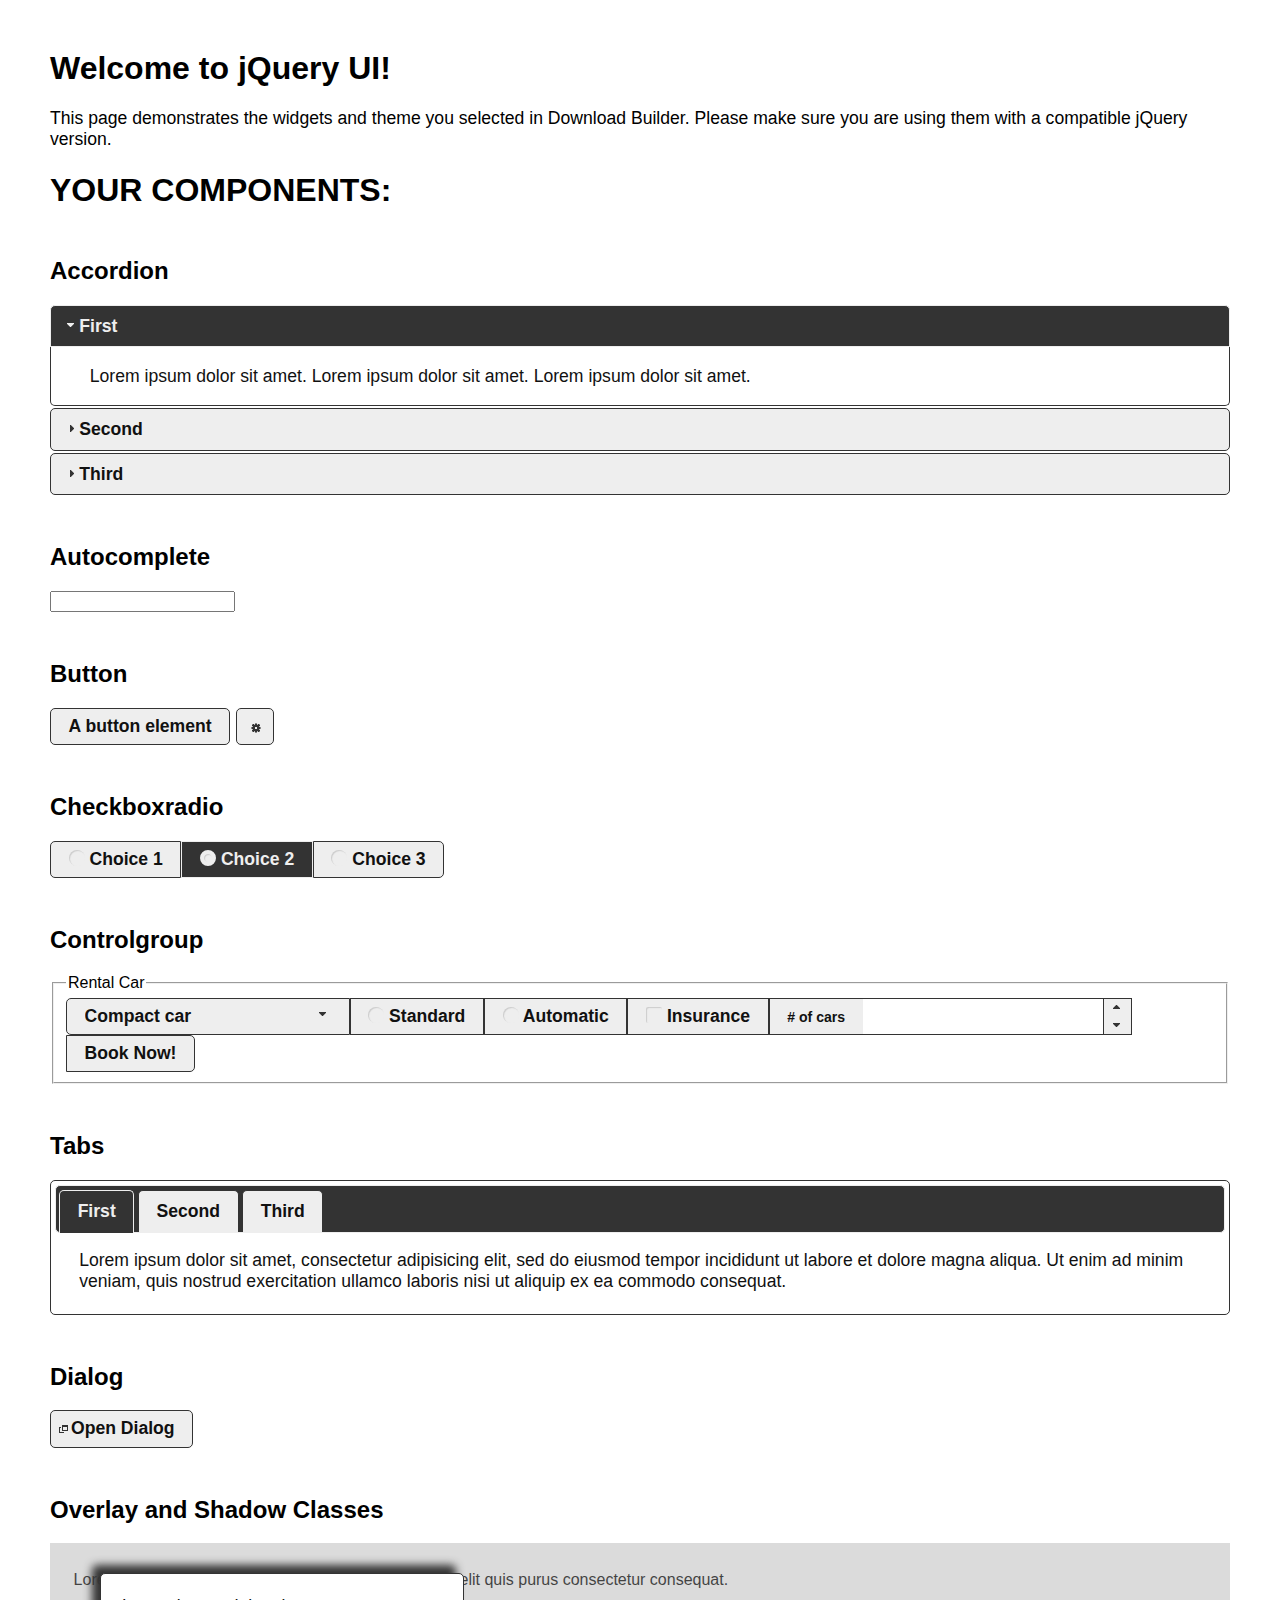
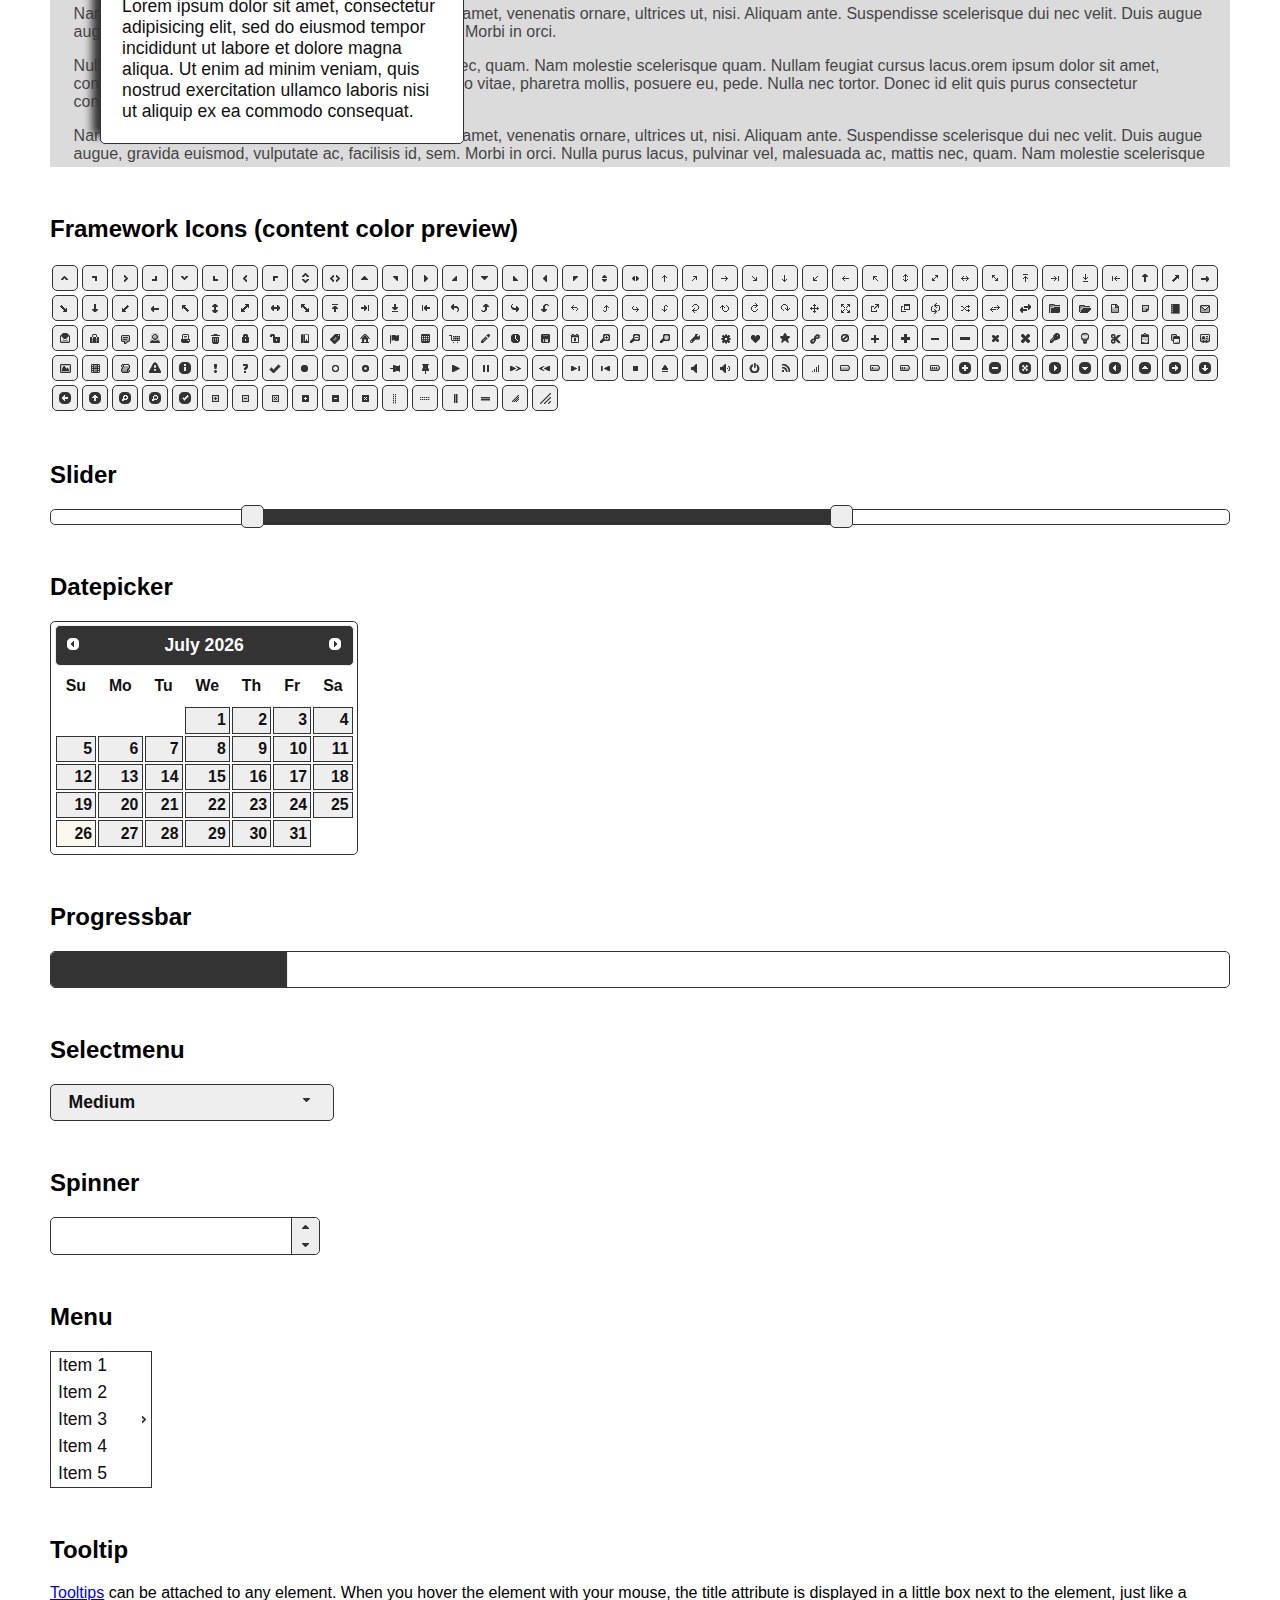
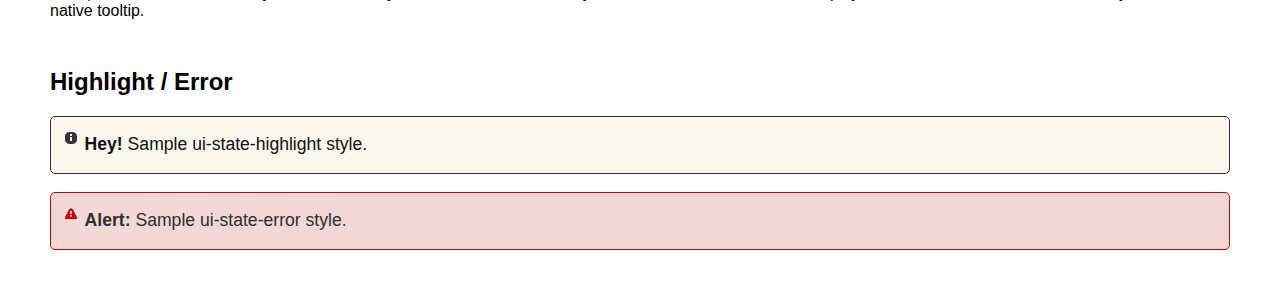
<file: Webapp/js/jquery-ui-1.13.2.custom/index.html>
<!doctype html>
<html lang="us">
<head>
	<meta charset="utf-8">
	<title>jQuery UI Example Page</title>
	<link href="jquery-ui.css" rel="stylesheet">
	<style>
	body{
		font-family: "Trebuchet MS", sans-serif;
		margin: 50px;
	}
	.demoHeaders {
		margin-top: 2em;
	}
	#dialog-link {
		padding: .4em 1em .4em 20px;
		text-decoration: none;
		position: relative;
	}
	#dialog-link span.ui-icon {
		margin: 0 5px 0 0;
		position: absolute;
		left: .2em;
		top: 50%;
		margin-top: -8px;
	}
	#icons {
		margin: 0;
		padding: 0;
	}
	#icons li {
		margin: 2px;
		position: relative;
		padding: 4px 0;
		cursor: pointer;
		float: left;
		list-style: none;
	}
	#icons span.ui-icon {
		float: left;
		margin: 0 4px;
	}
	.fakewindowcontain .ui-widget-overlay {
		position: absolute;
	}
	select {
		width: 200px;
	}
	</style>
</head>
<body>

<h1>Welcome to jQuery UI!</h1>

<div class="ui-widget">
	<p>This page demonstrates the widgets and theme you selected in Download Builder. Please make sure you are using them with a compatible jQuery version.</p>
</div>

<h1>YOUR COMPONENTS:</h1>

<!-- Accordion -->
<h2 class="demoHeaders">Accordion</h2>
<div id="accordion">
	<h3>First</h3>
	<div>Lorem ipsum dolor sit amet. Lorem ipsum dolor sit amet. Lorem ipsum dolor sit amet.</div>
	<h3>Second</h3>
	<div>Phasellus mattis tincidunt nibh.</div>
	<h3>Third</h3>
	<div>Nam dui erat, auctor a, dignissim quis.</div>
</div>

<!-- Autocomplete -->
<h2 class="demoHeaders">Autocomplete</h2>
<div>
	<input id="autocomplete" title="type &quot;a&quot;">
</div>

<!-- Button -->
<h2 class="demoHeaders">Button</h2>
<button id="button">A button element</button>
<button id="button-icon">An icon-only button</button>

<!-- Checkboxradio -->
<h2 class="demoHeaders">Checkboxradio</h2>
<form style="margin-top: 1em;">
	<div id="radioset">
		<input type="radio" id="radio1" name="radio"><label for="radio1">Choice 1</label>
		<input type="radio" id="radio2" name="radio" checked="checked"><label for="radio2">Choice 2</label>
		<input type="radio" id="radio3" name="radio"><label for="radio3">Choice 3</label>
	</div>
</form>

<!-- Controlgroup -->
<h2 class="demoHeaders">Controlgroup</h2>
<fieldset>
	<legend>Rental Car</legend>
	<div id="controlgroup">
		<select id="car-type">
			<option>Compact car</option>
			<option>Midsize car</option>
			<option>Full size car</option>
			<option>SUV</option>
			<option>Luxury</option>
			<option>Truck</option>
			<option>Van</option>
		</select>
		<label for="transmission-standard">Standard</label>
		<input type="radio" name="transmission" id="transmission-standard">
		<label for="transmission-automatic">Automatic</label>
		<input type="radio" name="transmission" id="transmission-automatic">
		<label for="insurance">Insurance</label>
		<input type="checkbox" name="insurance" id="insurance">
		<label for="horizontal-spinner" class="ui-controlgroup-label"># of cars</label>
		<input id="horizontal-spinner" class="ui-spinner-input">
		<button>Book Now!</button>
	</div>
</fieldset>

<!-- Tabs -->
<h2 class="demoHeaders">Tabs</h2>
<div id="tabs">
	<ul>
		<li><a href="#tabs-1">First</a></li>
		<li><a href="#tabs-2">Second</a></li>
		<li><a href="#tabs-3">Third</a></li>
	</ul>
	<div id="tabs-1">Lorem ipsum dolor sit amet, consectetur adipisicing elit, sed do eiusmod tempor incididunt ut labore et dolore magna aliqua. Ut enim ad minim veniam, quis nostrud exercitation ullamco laboris nisi ut aliquip ex ea commodo consequat.</div>
	<div id="tabs-2">Phasellus mattis tincidunt nibh. Cras orci urna, blandit id, pretium vel, aliquet ornare, felis. Maecenas scelerisque sem non nisl. Fusce sed lorem in enim dictum bibendum.</div>
	<div id="tabs-3">Nam dui erat, auctor a, dignissim quis, sollicitudin eu, felis. Pellentesque nisi urna, interdum eget, sagittis et, consequat vestibulum, lacus. Mauris porttitor ullamcorper augue.</div>
</div>

<h2 class="demoHeaders">Dialog</h2>
<p>
	<button id="dialog-link" class="ui-button ui-corner-all ui-widget">
		<span class="ui-icon ui-icon-newwin"></span>Open Dialog
	</button>
</p>

<h2 class="demoHeaders">Overlay and Shadow Classes</h2>
<div style="position: relative; width: 96%; height: 200px; padding:1% 2%; overflow:hidden;" class="fakewindowcontain">
	<p>Lorem ipsum dolor sit amet,  Nulla nec tortor. Donec id elit quis purus consectetur consequat. </p><p>Nam congue semper tellus. Sed erat dolor, dapibus sit amet, venenatis ornare, ultrices ut, nisi. Aliquam ante. Suspendisse scelerisque dui nec velit. Duis augue augue, gravida euismod, vulputate ac, facilisis id, sem. Morbi in orci. </p><p>Nulla purus lacus, pulvinar vel, malesuada ac, mattis nec, quam. Nam molestie scelerisque quam. Nullam feugiat cursus lacus.orem ipsum dolor sit amet, consectetur adipiscing elit. Donec libero risus, commodo vitae, pharetra mollis, posuere eu, pede. Nulla nec tortor. Donec id elit quis purus consectetur consequat. </p><p>Nam congue semper tellus. Sed erat dolor, dapibus sit amet, venenatis ornare, ultrices ut, nisi. Aliquam ante. Suspendisse scelerisque dui nec velit. Duis augue augue, gravida euismod, vulputate ac, facilisis id, sem. Morbi in orci. Nulla purus lacus, pulvinar vel, malesuada ac, mattis nec, quam. Nam molestie scelerisque quam. </p><p>Nullam feugiat cursus lacus.orem ipsum dolor sit amet, consectetur adipiscing elit. Donec libero risus, commodo vitae, pharetra mollis, posuere eu, pede. Nulla nec tortor. Donec id elit quis purus consectetur consequat. Nam congue semper tellus. Sed erat dolor, dapibus sit amet, venenatis ornare, ultrices ut, nisi. Aliquam ante. </p><p>Suspendisse scelerisque dui nec velit. Duis augue augue, gravida euismod, vulputate ac, facilisis id, sem. Morbi in orci. Nulla purus lacus, pulvinar vel, malesuada ac, mattis nec, quam. Nam molestie scelerisque quam. Nullam feugiat cursus lacus.orem ipsum dolor sit amet, consectetur adipiscing elit. Donec libero risus, commodo vitae, pharetra mollis, posuere eu, pede. Nulla nec tortor. Donec id elit quis purus consectetur consequat. Nam congue semper tellus. Sed erat dolor, dapibus sit amet, venenatis ornare, ultrices ut, nisi. </p>

	<!-- ui-dialog -->
	<div class="ui-widget-overlay ui-front"></div>
	<div style="position: absolute; width: 320px; left: 50px; top: 30px; padding: 1.2em" class="ui-widget ui-front ui-widget-content ui-corner-all ui-widget-shadow">
		Lorem ipsum dolor sit amet, consectetur adipisicing elit, sed do eiusmod tempor incididunt ut labore et dolore magna aliqua. Ut enim ad minim veniam, quis nostrud exercitation ullamco laboris nisi ut aliquip ex ea commodo consequat.
	</div>

</div>

<!-- ui-dialog -->
<div id="dialog" title="Dialog Title">
	<p>Lorem ipsum dolor sit amet, consectetur adipisicing elit, sed do eiusmod tempor incididunt ut labore et dolore magna aliqua. Ut enim ad minim veniam, quis nostrud exercitation ullamco laboris nisi ut aliquip ex ea commodo consequat.</p>
</div>


<h2 class="demoHeaders">Framework Icons (content color preview)</h2>
<ul id="icons" class="ui-widget ui-helper-clearfix">
	<li class="ui-state-default ui-corner-all" title=".ui-icon-caret-1-n"><span class="ui-icon ui-icon-caret-1-n"></span></li>
	<li class="ui-state-default ui-corner-all" title=".ui-icon-caret-1-ne"><span class="ui-icon ui-icon-caret-1-ne"></span></li>
	<li class="ui-state-default ui-corner-all" title=".ui-icon-caret-1-e"><span class="ui-icon ui-icon-caret-1-e"></span></li>
	<li class="ui-state-default ui-corner-all" title=".ui-icon-caret-1-se"><span class="ui-icon ui-icon-caret-1-se"></span></li>
	<li class="ui-state-default ui-corner-all" title=".ui-icon-caret-1-s"><span class="ui-icon ui-icon-caret-1-s"></span></li>
	<li class="ui-state-default ui-corner-all" title=".ui-icon-caret-1-sw"><span class="ui-icon ui-icon-caret-1-sw"></span></li>
	<li class="ui-state-default ui-corner-all" title=".ui-icon-caret-1-w"><span class="ui-icon ui-icon-caret-1-w"></span></li>
	<li class="ui-state-default ui-corner-all" title=".ui-icon-caret-1-nw"><span class="ui-icon ui-icon-caret-1-nw"></span></li>
	<li class="ui-state-default ui-corner-all" title=".ui-icon-caret-2-n-s"><span class="ui-icon ui-icon-caret-2-n-s"></span></li>
	<li class="ui-state-default ui-corner-all" title=".ui-icon-caret-2-e-w"><span class="ui-icon ui-icon-caret-2-e-w"></span></li>
	<li class="ui-state-default ui-corner-all" title=".ui-icon-triangle-1-n"><span class="ui-icon ui-icon-triangle-1-n"></span></li>
	<li class="ui-state-default ui-corner-all" title=".ui-icon-triangle-1-ne"><span class="ui-icon ui-icon-triangle-1-ne"></span></li>
	<li class="ui-state-default ui-corner-all" title=".ui-icon-triangle-1-e"><span class="ui-icon ui-icon-triangle-1-e"></span></li>
	<li class="ui-state-default ui-corner-all" title=".ui-icon-triangle-1-se"><span class="ui-icon ui-icon-triangle-1-se"></span></li>
	<li class="ui-state-default ui-corner-all" title=".ui-icon-triangle-1-s"><span class="ui-icon ui-icon-triangle-1-s"></span></li>
	<li class="ui-state-default ui-corner-all" title=".ui-icon-triangle-1-sw"><span class="ui-icon ui-icon-triangle-1-sw"></span></li>
	<li class="ui-state-default ui-corner-all" title=".ui-icon-triangle-1-w"><span class="ui-icon ui-icon-triangle-1-w"></span></li>
	<li class="ui-state-default ui-corner-all" title=".ui-icon-triangle-1-nw"><span class="ui-icon ui-icon-triangle-1-nw"></span></li>
	<li class="ui-state-default ui-corner-all" title=".ui-icon-triangle-2-n-s"><span class="ui-icon ui-icon-triangle-2-n-s"></span></li>
	<li class="ui-state-default ui-corner-all" title=".ui-icon-triangle-2-e-w"><span class="ui-icon ui-icon-triangle-2-e-w"></span></li>
	<li class="ui-state-default ui-corner-all" title=".ui-icon-arrow-1-n"><span class="ui-icon ui-icon-arrow-1-n"></span></li>
	<li class="ui-state-default ui-corner-all" title=".ui-icon-arrow-1-ne"><span class="ui-icon ui-icon-arrow-1-ne"></span></li>
	<li class="ui-state-default ui-corner-all" title=".ui-icon-arrow-1-e"><span class="ui-icon ui-icon-arrow-1-e"></span></li>
	<li class="ui-state-default ui-corner-all" title=".ui-icon-arrow-1-se"><span class="ui-icon ui-icon-arrow-1-se"></span></li>
	<li class="ui-state-default ui-corner-all" title=".ui-icon-arrow-1-s"><span class="ui-icon ui-icon-arrow-1-s"></span></li>
	<li class="ui-state-default ui-corner-all" title=".ui-icon-arrow-1-sw"><span class="ui-icon ui-icon-arrow-1-sw"></span></li>
	<li class="ui-state-default ui-corner-all" title=".ui-icon-arrow-1-w"><span class="ui-icon ui-icon-arrow-1-w"></span></li>
	<li class="ui-state-default ui-corner-all" title=".ui-icon-arrow-1-nw"><span class="ui-icon ui-icon-arrow-1-nw"></span></li>
	<li class="ui-state-default ui-corner-all" title=".ui-icon-arrow-2-n-s"><span class="ui-icon ui-icon-arrow-2-n-s"></span></li>
	<li class="ui-state-default ui-corner-all" title=".ui-icon-arrow-2-ne-sw"><span class="ui-icon ui-icon-arrow-2-ne-sw"></span></li>
	<li class="ui-state-default ui-corner-all" title=".ui-icon-arrow-2-e-w"><span class="ui-icon ui-icon-arrow-2-e-w"></span></li>
	<li class="ui-state-default ui-corner-all" title=".ui-icon-arrow-2-se-nw"><span class="ui-icon ui-icon-arrow-2-se-nw"></span></li>
	<li class="ui-state-default ui-corner-all" title=".ui-icon-arrowstop-1-n"><span class="ui-icon ui-icon-arrowstop-1-n"></span></li>
	<li class="ui-state-default ui-corner-all" title=".ui-icon-arrowstop-1-e"><span class="ui-icon ui-icon-arrowstop-1-e"></span></li>
	<li class="ui-state-default ui-corner-all" title=".ui-icon-arrowstop-1-s"><span class="ui-icon ui-icon-arrowstop-1-s"></span></li>
	<li class="ui-state-default ui-corner-all" title=".ui-icon-arrowstop-1-w"><span class="ui-icon ui-icon-arrowstop-1-w"></span></li>
	<li class="ui-state-default ui-corner-all" title=".ui-icon-arrowthick-1-n"><span class="ui-icon ui-icon-arrowthick-1-n"></span></li>
	<li class="ui-state-default ui-corner-all" title=".ui-icon-arrowthick-1-ne"><span class="ui-icon ui-icon-arrowthick-1-ne"></span></li>
	<li class="ui-state-default ui-corner-all" title=".ui-icon-arrowthick-1-e"><span class="ui-icon ui-icon-arrowthick-1-e"></span></li>
	<li class="ui-state-default ui-corner-all" title=".ui-icon-arrowthick-1-se"><span class="ui-icon ui-icon-arrowthick-1-se"></span></li>
	<li class="ui-state-default ui-corner-all" title=".ui-icon-arrowthick-1-s"><span class="ui-icon ui-icon-arrowthick-1-s"></span></li>
	<li class="ui-state-default ui-corner-all" title=".ui-icon-arrowthick-1-sw"><span class="ui-icon ui-icon-arrowthick-1-sw"></span></li>
	<li class="ui-state-default ui-corner-all" title=".ui-icon-arrowthick-1-w"><span class="ui-icon ui-icon-arrowthick-1-w"></span></li>
	<li class="ui-state-default ui-corner-all" title=".ui-icon-arrowthick-1-nw"><span class="ui-icon ui-icon-arrowthick-1-nw"></span></li>
	<li class="ui-state-default ui-corner-all" title=".ui-icon-arrowthick-2-n-s"><span class="ui-icon ui-icon-arrowthick-2-n-s"></span></li>
	<li class="ui-state-default ui-corner-all" title=".ui-icon-arrowthick-2-ne-sw"><span class="ui-icon ui-icon-arrowthick-2-ne-sw"></span></li>
	<li class="ui-state-default ui-corner-all" title=".ui-icon-arrowthick-2-e-w"><span class="ui-icon ui-icon-arrowthick-2-e-w"></span></li>
	<li class="ui-state-default ui-corner-all" title=".ui-icon-arrowthick-2-se-nw"><span class="ui-icon ui-icon-arrowthick-2-se-nw"></span></li>
	<li class="ui-state-default ui-corner-all" title=".ui-icon-arrowthickstop-1-n"><span class="ui-icon ui-icon-arrowthickstop-1-n"></span></li>
	<li class="ui-state-default ui-corner-all" title=".ui-icon-arrowthickstop-1-e"><span class="ui-icon ui-icon-arrowthickstop-1-e"></span></li>
	<li class="ui-state-default ui-corner-all" title=".ui-icon-arrowthickstop-1-s"><span class="ui-icon ui-icon-arrowthickstop-1-s"></span></li>
	<li class="ui-state-default ui-corner-all" title=".ui-icon-arrowthickstop-1-w"><span class="ui-icon ui-icon-arrowthickstop-1-w"></span></li>
	<li class="ui-state-default ui-corner-all" title=".ui-icon-arrowreturnthick-1-w"><span class="ui-icon ui-icon-arrowreturnthick-1-w"></span></li>
	<li class="ui-state-default ui-corner-all" title=".ui-icon-arrowreturnthick-1-n"><span class="ui-icon ui-icon-arrowreturnthick-1-n"></span></li>
	<li class="ui-state-default ui-corner-all" title=".ui-icon-arrowreturnthick-1-e"><span class="ui-icon ui-icon-arrowreturnthick-1-e"></span></li>
	<li class="ui-state-default ui-corner-all" title=".ui-icon-arrowreturnthick-1-s"><span class="ui-icon ui-icon-arrowreturnthick-1-s"></span></li>
	<li class="ui-state-default ui-corner-all" title=".ui-icon-arrowreturn-1-w"><span class="ui-icon ui-icon-arrowreturn-1-w"></span></li>
	<li class="ui-state-default ui-corner-all" title=".ui-icon-arrowreturn-1-n"><span class="ui-icon ui-icon-arrowreturn-1-n"></span></li>
	<li class="ui-state-default ui-corner-all" title=".ui-icon-arrowreturn-1-e"><span class="ui-icon ui-icon-arrowreturn-1-e"></span></li>
	<li class="ui-state-default ui-corner-all" title=".ui-icon-arrowreturn-1-s"><span class="ui-icon ui-icon-arrowreturn-1-s"></span></li>
	<li class="ui-state-default ui-corner-all" title=".ui-icon-arrowrefresh-1-w"><span class="ui-icon ui-icon-arrowrefresh-1-w"></span></li>
	<li class="ui-state-default ui-corner-all" title=".ui-icon-arrowrefresh-1-n"><span class="ui-icon ui-icon-arrowrefresh-1-n"></span></li>
	<li class="ui-state-default ui-corner-all" title=".ui-icon-arrowrefresh-1-e"><span class="ui-icon ui-icon-arrowrefresh-1-e"></span></li>
	<li class="ui-state-default ui-corner-all" title=".ui-icon-arrowrefresh-1-s"><span class="ui-icon ui-icon-arrowrefresh-1-s"></span></li>
	<li class="ui-state-default ui-corner-all" title=".ui-icon-arrow-4"><span class="ui-icon ui-icon-arrow-4"></span></li>
	<li class="ui-state-default ui-corner-all" title=".ui-icon-arrow-4-diag"><span class="ui-icon ui-icon-arrow-4-diag"></span></li>
	<li class="ui-state-default ui-corner-all" title=".ui-icon-extlink"><span class="ui-icon ui-icon-extlink"></span></li>
	<li class="ui-state-default ui-corner-all" title=".ui-icon-newwin"><span class="ui-icon ui-icon-newwin"></span></li>
	<li class="ui-state-default ui-corner-all" title=".ui-icon-refresh"><span class="ui-icon ui-icon-refresh"></span></li>
	<li class="ui-state-default ui-corner-all" title=".ui-icon-shuffle"><span class="ui-icon ui-icon-shuffle"></span></li>
	<li class="ui-state-default ui-corner-all" title=".ui-icon-transfer-e-w"><span class="ui-icon ui-icon-transfer-e-w"></span></li>
	<li class="ui-state-default ui-corner-all" title=".ui-icon-transferthick-e-w"><span class="ui-icon ui-icon-transferthick-e-w"></span></li>
	<li class="ui-state-default ui-corner-all" title=".ui-icon-folder-collapsed"><span class="ui-icon ui-icon-folder-collapsed"></span></li>
	<li class="ui-state-default ui-corner-all" title=".ui-icon-folder-open"><span class="ui-icon ui-icon-folder-open"></span></li>
	<li class="ui-state-default ui-corner-all" title=".ui-icon-document"><span class="ui-icon ui-icon-document"></span></li>
	<li class="ui-state-default ui-corner-all" title=".ui-icon-document-b"><span class="ui-icon ui-icon-document-b"></span></li>
	<li class="ui-state-default ui-corner-all" title=".ui-icon-note"><span class="ui-icon ui-icon-note"></span></li>
	<li class="ui-state-default ui-corner-all" title=".ui-icon-mail-closed"><span class="ui-icon ui-icon-mail-closed"></span></li>
	<li class="ui-state-default ui-corner-all" title=".ui-icon-mail-open"><span class="ui-icon ui-icon-mail-open"></span></li>
	<li class="ui-state-default ui-corner-all" title=".ui-icon-suitcase"><span class="ui-icon ui-icon-suitcase"></span></li>
	<li class="ui-state-default ui-corner-all" title=".ui-icon-comment"><span class="ui-icon ui-icon-comment"></span></li>
	<li class="ui-state-default ui-corner-all" title=".ui-icon-person"><span class="ui-icon ui-icon-person"></span></li>
	<li class="ui-state-default ui-corner-all" title=".ui-icon-print"><span class="ui-icon ui-icon-print"></span></li>
	<li class="ui-state-default ui-corner-all" title=".ui-icon-trash"><span class="ui-icon ui-icon-trash"></span></li>
	<li class="ui-state-default ui-corner-all" title=".ui-icon-locked"><span class="ui-icon ui-icon-locked"></span></li>
	<li class="ui-state-default ui-corner-all" title=".ui-icon-unlocked"><span class="ui-icon ui-icon-unlocked"></span></li>
	<li class="ui-state-default ui-corner-all" title=".ui-icon-bookmark"><span class="ui-icon ui-icon-bookmark"></span></li>
	<li class="ui-state-default ui-corner-all" title=".ui-icon-tag"><span class="ui-icon ui-icon-tag"></span></li>
	<li class="ui-state-default ui-corner-all" title=".ui-icon-home"><span class="ui-icon ui-icon-home"></span></li>
	<li class="ui-state-default ui-corner-all" title=".ui-icon-flag"><span class="ui-icon ui-icon-flag"></span></li>
	<li class="ui-state-default ui-corner-all" title=".ui-icon-calculator"><span class="ui-icon ui-icon-calculator"></span></li>
	<li class="ui-state-default ui-corner-all" title=".ui-icon-cart"><span class="ui-icon ui-icon-cart"></span></li>
	<li class="ui-state-default ui-corner-all" title=".ui-icon-pencil"><span class="ui-icon ui-icon-pencil"></span></li>
	<li class="ui-state-default ui-corner-all" title=".ui-icon-clock"><span class="ui-icon ui-icon-clock"></span></li>
	<li class="ui-state-default ui-corner-all" title=".ui-icon-disk"><span class="ui-icon ui-icon-disk"></span></li>
	<li class="ui-state-default ui-corner-all" title=".ui-icon-calendar"><span class="ui-icon ui-icon-calendar"></span></li>
	<li class="ui-state-default ui-corner-all" title=".ui-icon-zoomin"><span class="ui-icon ui-icon-zoomin"></span></li>
	<li class="ui-state-default ui-corner-all" title=".ui-icon-zoomout"><span class="ui-icon ui-icon-zoomout"></span></li>
	<li class="ui-state-default ui-corner-all" title=".ui-icon-search"><span class="ui-icon ui-icon-search"></span></li>
	<li class="ui-state-default ui-corner-all" title=".ui-icon-wrench"><span class="ui-icon ui-icon-wrench"></span></li>
	<li class="ui-state-default ui-corner-all" title=".ui-icon-gear"><span class="ui-icon ui-icon-gear"></span></li>
	<li class="ui-state-default ui-corner-all" title=".ui-icon-heart"><span class="ui-icon ui-icon-heart"></span></li>
	<li class="ui-state-default ui-corner-all" title=".ui-icon-star"><span class="ui-icon ui-icon-star"></span></li>
	<li class="ui-state-default ui-corner-all" title=".ui-icon-link"><span class="ui-icon ui-icon-link"></span></li>
	<li class="ui-state-default ui-corner-all" title=".ui-icon-cancel"><span class="ui-icon ui-icon-cancel"></span></li>
	<li class="ui-state-default ui-corner-all" title=".ui-icon-plus"><span class="ui-icon ui-icon-plus"></span></li>
	<li class="ui-state-default ui-corner-all" title=".ui-icon-plusthick"><span class="ui-icon ui-icon-plusthick"></span></li>
	<li class="ui-state-default ui-corner-all" title=".ui-icon-minus"><span class="ui-icon ui-icon-minus"></span></li>
	<li class="ui-state-default ui-corner-all" title=".ui-icon-minusthick"><span class="ui-icon ui-icon-minusthick"></span></li>
	<li class="ui-state-default ui-corner-all" title=".ui-icon-close"><span class="ui-icon ui-icon-close"></span></li>
	<li class="ui-state-default ui-corner-all" title=".ui-icon-closethick"><span class="ui-icon ui-icon-closethick"></span></li>
	<li class="ui-state-default ui-corner-all" title=".ui-icon-key"><span class="ui-icon ui-icon-key"></span></li>
	<li class="ui-state-default ui-corner-all" title=".ui-icon-lightbulb"><span class="ui-icon ui-icon-lightbulb"></span></li>
	<li class="ui-state-default ui-corner-all" title=".ui-icon-scissors"><span class="ui-icon ui-icon-scissors"></span></li>
	<li class="ui-state-default ui-corner-all" title=".ui-icon-clipboard"><span class="ui-icon ui-icon-clipboard"></span></li>
	<li class="ui-state-default ui-corner-all" title=".ui-icon-copy"><span class="ui-icon ui-icon-copy"></span></li>
	<li class="ui-state-default ui-corner-all" title=".ui-icon-contact"><span class="ui-icon ui-icon-contact"></span></li>
	<li class="ui-state-default ui-corner-all" title=".ui-icon-image"><span class="ui-icon ui-icon-image"></span></li>
	<li class="ui-state-default ui-corner-all" title=".ui-icon-video"><span class="ui-icon ui-icon-video"></span></li>
	<li class="ui-state-default ui-corner-all" title=".ui-icon-script"><span class="ui-icon ui-icon-script"></span></li>
	<li class="ui-state-default ui-corner-all" title=".ui-icon-alert"><span class="ui-icon ui-icon-alert"></span></li>
	<li class="ui-state-default ui-corner-all" title=".ui-icon-info"><span class="ui-icon ui-icon-info"></span></li>
	<li class="ui-state-default ui-corner-all" title=".ui-icon-notice"><span class="ui-icon ui-icon-notice"></span></li>
	<li class="ui-state-default ui-corner-all" title=".ui-icon-help"><span class="ui-icon ui-icon-help"></span></li>
	<li class="ui-state-default ui-corner-all" title=".ui-icon-check"><span class="ui-icon ui-icon-check"></span></li>
	<li class="ui-state-default ui-corner-all" title=".ui-icon-bullet"><span class="ui-icon ui-icon-bullet"></span></li>
	<li class="ui-state-default ui-corner-all" title=".ui-icon-radio-off"><span class="ui-icon ui-icon-radio-off"></span></li>
	<li class="ui-state-default ui-corner-all" title=".ui-icon-radio-on"><span class="ui-icon ui-icon-radio-on"></span></li>
	<li class="ui-state-default ui-corner-all" title=".ui-icon-pin-w"><span class="ui-icon ui-icon-pin-w"></span></li>
	<li class="ui-state-default ui-corner-all" title=".ui-icon-pin-s"><span class="ui-icon ui-icon-pin-s"></span></li>
	<li class="ui-state-default ui-corner-all" title=".ui-icon-play"><span class="ui-icon ui-icon-play"></span></li>
	<li class="ui-state-default ui-corner-all" title=".ui-icon-pause"><span class="ui-icon ui-icon-pause"></span></li>
	<li class="ui-state-default ui-corner-all" title=".ui-icon-seek-next"><span class="ui-icon ui-icon-seek-next"></span></li>
	<li class="ui-state-default ui-corner-all" title=".ui-icon-seek-prev"><span class="ui-icon ui-icon-seek-prev"></span></li>
	<li class="ui-state-default ui-corner-all" title=".ui-icon-seek-end"><span class="ui-icon ui-icon-seek-end"></span></li>
	<li class="ui-state-default ui-corner-all" title=".ui-icon-seek-first"><span class="ui-icon ui-icon-seek-first"></span></li>
	<li class="ui-state-default ui-corner-all" title=".ui-icon-stop"><span class="ui-icon ui-icon-stop"></span></li>
	<li class="ui-state-default ui-corner-all" title=".ui-icon-eject"><span class="ui-icon ui-icon-eject"></span></li>
	<li class="ui-state-default ui-corner-all" title=".ui-icon-volume-off"><span class="ui-icon ui-icon-volume-off"></span></li>
	<li class="ui-state-default ui-corner-all" title=".ui-icon-volume-on"><span class="ui-icon ui-icon-volume-on"></span></li>
	<li class="ui-state-default ui-corner-all" title=".ui-icon-power"><span class="ui-icon ui-icon-power"></span></li>
	<li class="ui-state-default ui-corner-all" title=".ui-icon-signal-diag"><span class="ui-icon ui-icon-signal-diag"></span></li>
	<li class="ui-state-default ui-corner-all" title=".ui-icon-signal"><span class="ui-icon ui-icon-signal"></span></li>
	<li class="ui-state-default ui-corner-all" title=".ui-icon-battery-0"><span class="ui-icon ui-icon-battery-0"></span></li>
	<li class="ui-state-default ui-corner-all" title=".ui-icon-battery-1"><span class="ui-icon ui-icon-battery-1"></span></li>
	<li class="ui-state-default ui-corner-all" title=".ui-icon-battery-2"><span class="ui-icon ui-icon-battery-2"></span></li>
	<li class="ui-state-default ui-corner-all" title=".ui-icon-battery-3"><span class="ui-icon ui-icon-battery-3"></span></li>
	<li class="ui-state-default ui-corner-all" title=".ui-icon-circle-plus"><span class="ui-icon ui-icon-circle-plus"></span></li>
	<li class="ui-state-default ui-corner-all" title=".ui-icon-circle-minus"><span class="ui-icon ui-icon-circle-minus"></span></li>
	<li class="ui-state-default ui-corner-all" title=".ui-icon-circle-close"><span class="ui-icon ui-icon-circle-close"></span></li>
	<li class="ui-state-default ui-corner-all" title=".ui-icon-circle-triangle-e"><span class="ui-icon ui-icon-circle-triangle-e"></span></li>
	<li class="ui-state-default ui-corner-all" title=".ui-icon-circle-triangle-s"><span class="ui-icon ui-icon-circle-triangle-s"></span></li>
	<li class="ui-state-default ui-corner-all" title=".ui-icon-circle-triangle-w"><span class="ui-icon ui-icon-circle-triangle-w"></span></li>
	<li class="ui-state-default ui-corner-all" title=".ui-icon-circle-triangle-n"><span class="ui-icon ui-icon-circle-triangle-n"></span></li>
	<li class="ui-state-default ui-corner-all" title=".ui-icon-circle-arrow-e"><span class="ui-icon ui-icon-circle-arrow-e"></span></li>
	<li class="ui-state-default ui-corner-all" title=".ui-icon-circle-arrow-s"><span class="ui-icon ui-icon-circle-arrow-s"></span></li>
	<li class="ui-state-default ui-corner-all" title=".ui-icon-circle-arrow-w"><span class="ui-icon ui-icon-circle-arrow-w"></span></li>
	<li class="ui-state-default ui-corner-all" title=".ui-icon-circle-arrow-n"><span class="ui-icon ui-icon-circle-arrow-n"></span></li>
	<li class="ui-state-default ui-corner-all" title=".ui-icon-circle-zoomin"><span class="ui-icon ui-icon-circle-zoomin"></span></li>
	<li class="ui-state-default ui-corner-all" title=".ui-icon-circle-zoomout"><span class="ui-icon ui-icon-circle-zoomout"></span></li>
	<li class="ui-state-default ui-corner-all" title=".ui-icon-circle-check"><span class="ui-icon ui-icon-circle-check"></span></li>
	<li class="ui-state-default ui-corner-all" title=".ui-icon-circlesmall-plus"><span class="ui-icon ui-icon-circlesmall-plus"></span></li>
	<li class="ui-state-default ui-corner-all" title=".ui-icon-circlesmall-minus"><span class="ui-icon ui-icon-circlesmall-minus"></span></li>
	<li class="ui-state-default ui-corner-all" title=".ui-icon-circlesmall-close"><span class="ui-icon ui-icon-circlesmall-close"></span></li>
	<li class="ui-state-default ui-corner-all" title=".ui-icon-squaresmall-plus"><span class="ui-icon ui-icon-squaresmall-plus"></span></li>
	<li class="ui-state-default ui-corner-all" title=".ui-icon-squaresmall-minus"><span class="ui-icon ui-icon-squaresmall-minus"></span></li>
	<li class="ui-state-default ui-corner-all" title=".ui-icon-squaresmall-close"><span class="ui-icon ui-icon-squaresmall-close"></span></li>
	<li class="ui-state-default ui-corner-all" title=".ui-icon-grip-dotted-vertical"><span class="ui-icon ui-icon-grip-dotted-vertical"></span></li>
	<li class="ui-state-default ui-corner-all" title=".ui-icon-grip-dotted-horizontal"><span class="ui-icon ui-icon-grip-dotted-horizontal"></span></li>
	<li class="ui-state-default ui-corner-all" title=".ui-icon-grip-solid-vertical"><span class="ui-icon ui-icon-grip-solid-vertical"></span></li>
	<li class="ui-state-default ui-corner-all" title=".ui-icon-grip-solid-horizontal"><span class="ui-icon ui-icon-grip-solid-horizontal"></span></li>
	<li class="ui-state-default ui-corner-all" title=".ui-icon-gripsmall-diagonal-se"><span class="ui-icon ui-icon-gripsmall-diagonal-se"></span></li>
	<li class="ui-state-default ui-corner-all" title=".ui-icon-grip-diagonal-se"><span class="ui-icon ui-icon-grip-diagonal-se"></span></li>
</ul>

<!-- Slider -->
<h2 class="demoHeaders">Slider</h2>
<div id="slider"></div>

<!-- Datepicker -->
<h2 class="demoHeaders">Datepicker</h2>
<div id="datepicker"></div>

<!-- Progressbar -->
<h2 class="demoHeaders">Progressbar</h2>
<div id="progressbar"></div>

<!-- Progressbar -->
<h2 class="demoHeaders">Selectmenu</h2>
<select id="selectmenu">
	<option>Slower</option>
	<option>Slow</option>
	<option selected="selected">Medium</option>
	<option>Fast</option>
	<option>Faster</option>
</select>

<!-- Spinner -->
<h2 class="demoHeaders">Spinner</h2>
<input id="spinner">

<!-- Menu -->
<h2 class="demoHeaders">Menu</h2>
<ul style="width:100px;" id="menu">
	<li><div>Item 1</div></li>
	<li><div>Item 2</div></li>
	<li><div>Item 3</div>
		<ul>
			<li><div>Item 3-1</div></li>
			<li><div>Item 3-2</div></li>
			<li><div>Item 3-3</div></li>
			<li><div>Item 3-4</div></li>
			<li><div>Item 3-5</div></li>
		</ul>
	</li>
	<li><div>Item 4</div></li>
	<li><div>Item 5</div></li>
</ul>

<!-- Tooltip -->
<h2 class="demoHeaders">Tooltip</h2>
<p id="tooltip">
	<a href="#" title="That&apos;s what this widget is">Tooltips</a> can be attached to any element. When you hover
the element with your mouse, the title attribute is displayed in a little box next to the element, just like a native tooltip.
</p>

<!-- Highlight / Error -->
<h2 class="demoHeaders">Highlight / Error</h2>
<div class="ui-widget">
	<div class="ui-state-highlight ui-corner-all" style="margin-top: 20px; padding: 0 .7em;">
		<p><span class="ui-icon ui-icon-info" style="float: left; margin-right: .3em;"></span>
		<strong>Hey!</strong> Sample ui-state-highlight style.</p>
	</div>
</div>
<br>
<div class="ui-widget">
	<div class="ui-state-error ui-corner-all" style="padding: 0 .7em;">
		<p><span class="ui-icon ui-icon-alert" style="float: left; margin-right: .3em;"></span>
		<strong>Alert:</strong> Sample ui-state-error style.</p>
	</div>
</div>

<script src="external/jquery/jquery.js"></script>
<script src="jquery-ui.js"></script>
<script>
$( "#accordion" ).accordion();

var availableTags = [
	"ActionScript",
	"AppleScript",
	"Asp",
	"BASIC",
	"C",
	"C++",
	"Clojure",
	"COBOL",
	"ColdFusion",
	"Erlang",
	"Fortran",
	"Groovy",
	"Haskell",
	"Java",
	"JavaScript",
	"Lisp",
	"Perl",
	"PHP",
	"Python",
	"Ruby",
	"Scala",
	"Scheme"
];
$( "#autocomplete" ).autocomplete({
	source: availableTags
});

$( "#button" ).button();
$( "#button-icon" ).button({
	icon: "ui-icon-gear",
	showLabel: false
});

$( "#radioset" ).buttonset();

$( "#controlgroup" ).controlgroup();

$( "#tabs" ).tabs();

$( "#dialog" ).dialog({
	autoOpen: false,
	width: 400,
	buttons: [
		{
			text: "Ok",
			click: function() {
				$( this ).dialog( "close" );
			}
		},
		{
			text: "Cancel",
			click: function() {
				$( this ).dialog( "close" );
			}
		}
	]
});

// Link to open the dialog
$( "#dialog-link" ).click(function( event ) {
	$( "#dialog" ).dialog( "open" );
	event.preventDefault();
});

$( "#datepicker" ).datepicker({
	inline: true
});

$( "#slider" ).slider({
	range: true,
	values: [ 17, 67 ]
});

$( "#progressbar" ).progressbar({
	value: 20
});

$( "#spinner" ).spinner();

$( "#menu" ).menu();

$( "#tooltip" ).tooltip();

$( "#selectmenu" ).selectmenu();

// Hover states on the static widgets
$( "#dialog-link, #icons li" ).hover(
	function() {
		$( this ).addClass( "ui-state-hover" );
	},
	function() {
		$( this ).removeClass( "ui-state-hover" );
	}
);
</script>
</body>
</html>
</file>
